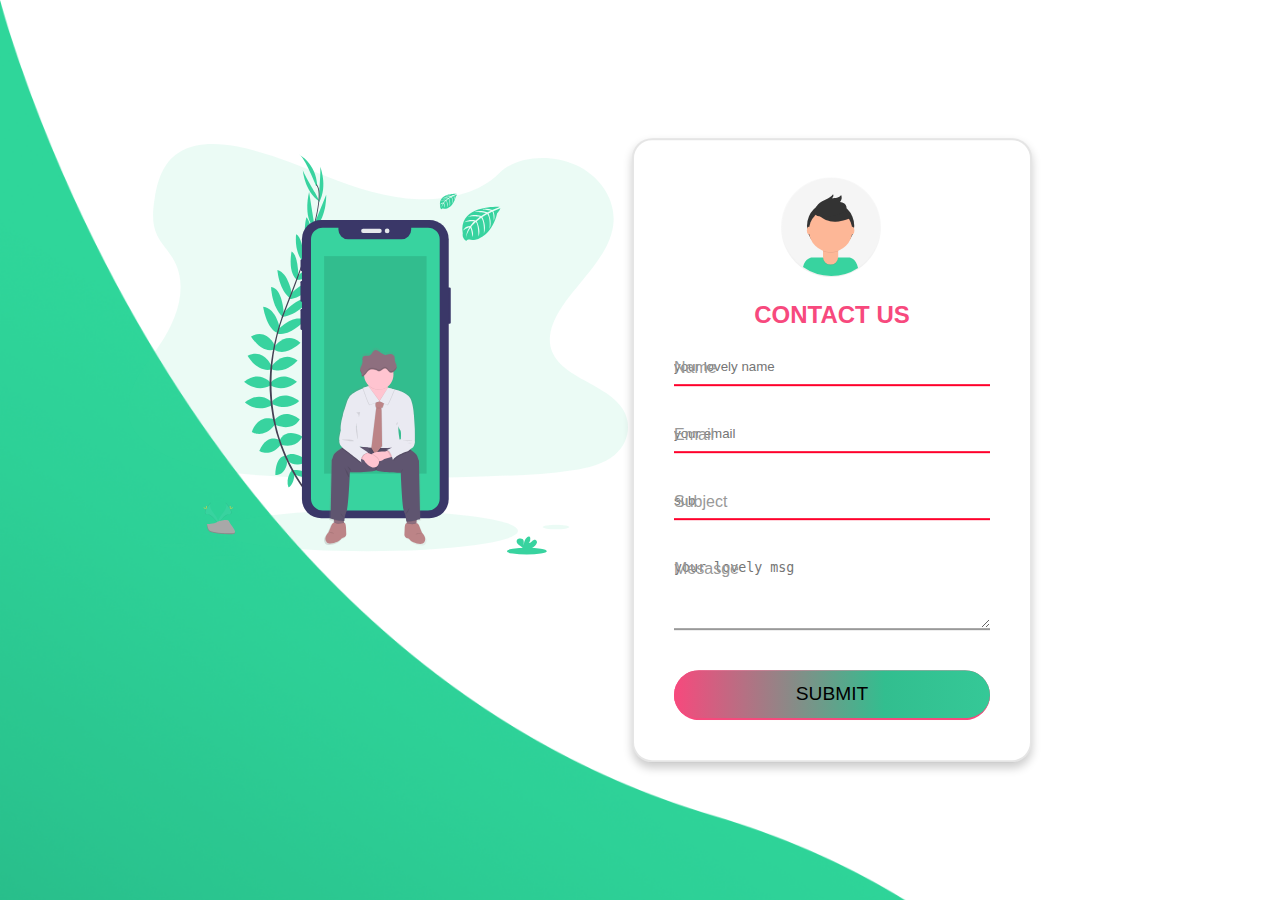
<file: Contact Us/index.html>
<!DOCTYPE html>
<html>
<head>
	<title>Contact Form</title>
	<link rel="stylesheet" type="text/css" href="contact.css">
	<meta name="viewport" content="width=device-width, initial-scale=1.0">
</head>
<body>
	<div class="image">
		<img src="bg.svg">
	</div>
	<div class="box">
		<div class="img">
			<img src="avatar.svg">
		</div>
		<h2>Contact Us</h2>
		<form>
		   <div class = container>
			<div>
				<input type="text" name="" required="" placeholder="your lovely name">
				<label>Name</label>
			</div>
			<div>
				<input type="email" name="" required="" placeholder="your email">
				<label>Email</label>
			</div>
			<div>
				<input type="text" name="" required="" placeholder="sub">
				<label>Subject</label>
			</div>
			<div>
				<textarea required="" placeholder="your lovely msg"></textarea>
				<label>Mesasge</label>
			</div>
			<!-- <a href="#">Submit</a> -->
			<input type="submit" name="" value="submit" class="btn">
		   </div>	   
		</form>
	</div>
</body>
</html>
</file>
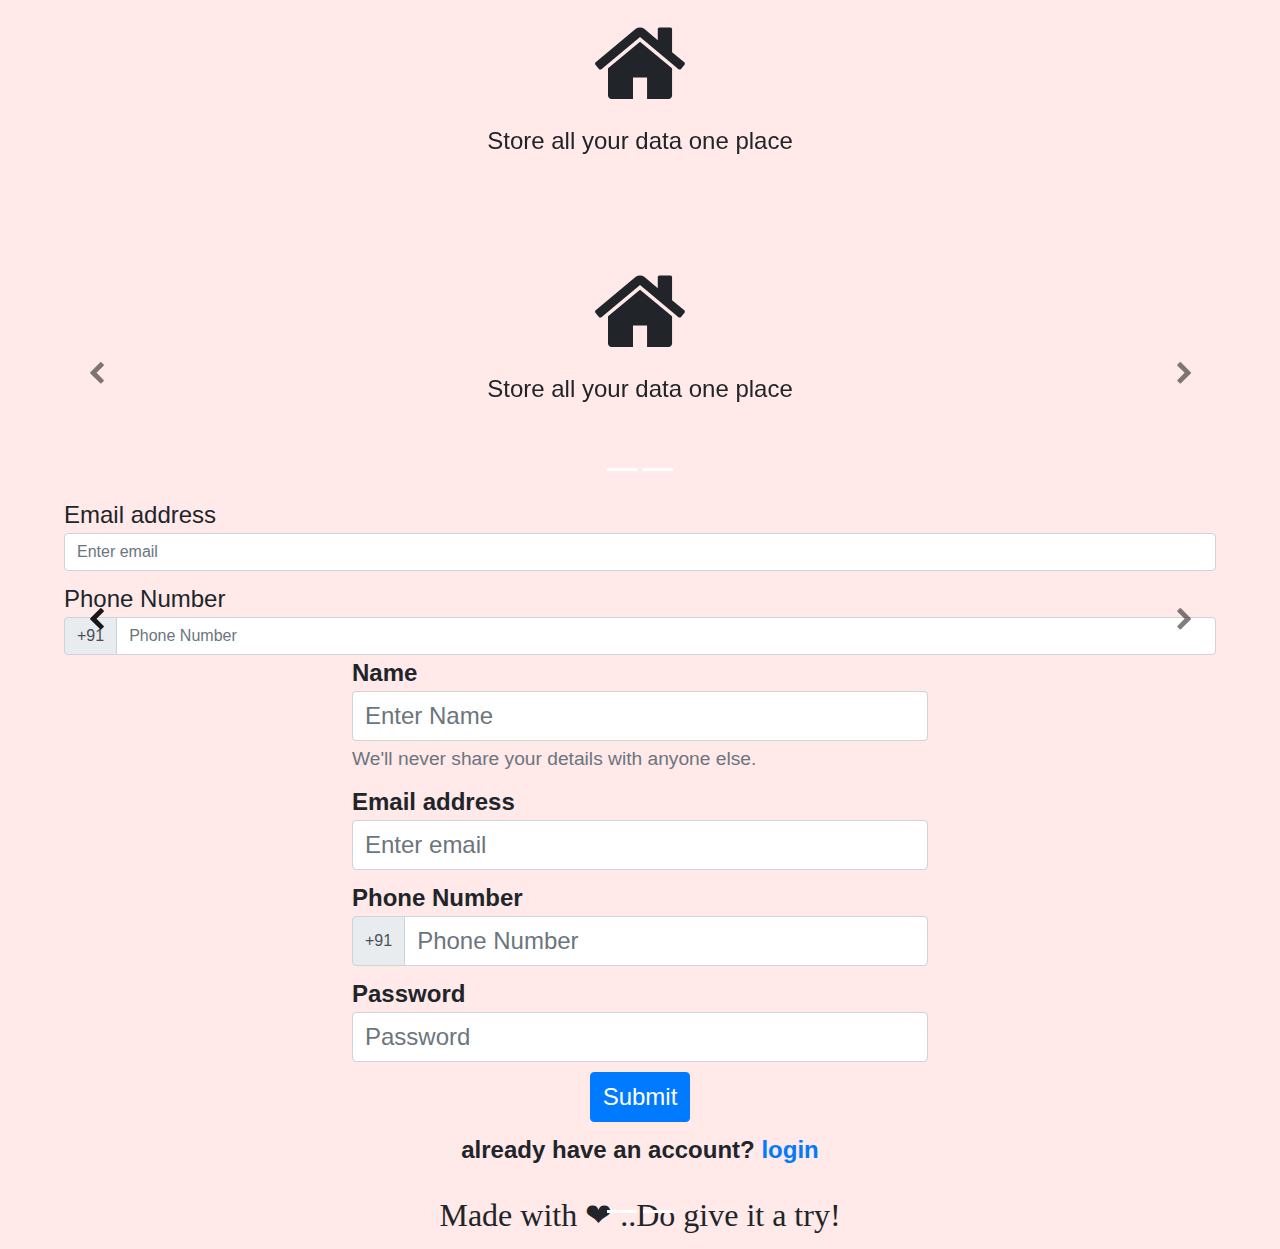
<file: signin.html>
<!DOCTYPE html>
<html>

<head>
    <title>SignIn Page</title>
    <meta charset="utf-8">
    <meta name="viewport" content="width=device-width, initial-scale=1, shrink-to-fit=no">
    <!-- Bootstrap CSS -->

    <link rel="stylesheet" href="https://cdnjs.cloudflare.com/ajax/libs/font-awesome/4.7.0/css/font-awesome.min.css">

    <!-- jQuery first, then Tether, then Bootstrap JS. -->

    <link rel="stylesheet" href="https://maxcdn.bootstrapcdn.com/bootstrap/4.4.1/css/bootstrap.min.css">
    <script src="https://ajax.googleapis.com/ajax/libs/jquery/3.4.1/jquery.min.js"></script>
    <script src="https://cdnjs.cloudflare.com/ajax/libs/popper.js/1.16.0/umd/popper.min.js"></script>
    <script src="https://maxcdn.bootstrapcdn.com/bootstrap/4.4.1/js/bootstrap.min.js"></script>
    <style>
        body {
            background-color: rgb(255, 233, 233);
            margin: auto;
        }
        
        .container-fluid {
            padding: 1% 5% 7% 5%;
            text-align: center;
        }
        
        label {
            margin-top: 0px;
            margin-bottom: 0px;
        }
        
        .form-group {
            margin-top: 0px;
            margin-bottom: 10px;
        }
        
        footer {
            margin-top: 2%;
            text-align: center;
            font-family: 'Indie Flower', cursive;
            font-size: 2rem;
        }
        
        #lslider {
            font-size: 1.5rem;
        }
    </style>
</head>

<body>

    <div id="lslider" class="carousel slide" data-ride="carousel">
        <ol class="carousel-indicators">
            <li data-target="#lslider" data-slide-to="0" class="active" style="color:red;"></li>
            <li data-target="#lslider" data-slide-to="1" class="active fa fa-circle"></li>
        </ol>
        <div class="carousel-inner">
            <div class="carousel-item active container-fluid">
                <i class="fa fa-home fa-5x" style="font-size:100px;"></i>
                <div style="margin-top:10px;font-size: 1.5rem;">Store all your data one place</div>
            </div>

            <div class="carousel-item container-fluid">
                <i class="fa fa-handshake-o
        fa-5x" style="font-size:100px;"></i>
                <div style="margin-top:10px;font-size: 1.5rem;">Close your all deals faster</div>
            </div>
        </div>
        <a class="carousel-control-prev" href="#lslider" role="button" data-slide="prev">
            <span class="fa fa-chevron-left" aria-hidden="true" style="color:black;">
            <span class="sr-only">Previous</span> </a>
        <a class="carousel-control-next" href="#lslider" role="button" data-slide="next">
            <span class="fa fa-chevron-right" aria-hidden="true" style="color:black;">
            </span>
            <span class="sr-only">Next</span>
        </a>

    </head>
    <body>
  
<div id="lslider" class="carousel slide" data-ride="carousel"> 
 <ol class="carousel-indicators">
     <li data-target="#lslider" data-slide-to="0" class="active" style="color:red;"></li>
      <li data-target="#lslider" data-slide-to="1" class="active fa fa-circle"></li>
 </ol>
<div class="carousel-inner">
 <div class="carousel-item active container-fluid">
    <i class="fa fa-home fa-5x" style="font-size:100px;"></i>
  <div style="margin-top:10px;">Store all your data one place</div> 
   </div> 
   
   <div class="carousel-item container-fluid">
    <i class="fa fa-handshake-o

 fa-5x" style="font-size:100px;"></i>
  <div style="margin-top:10px;">Close your all deals faster</div> 
   </div> 
</div> 
      <a class="carousel-control-prev" href="#lslider" role="button" data-slide="prev">
       <span class="fa fa-chevron-left" aria-hidden="true" style="color:black;">
   <span class="sr-only">Previous</span> </a>
   <a class="carousel-control-next" href="#lslider" role="button" data-slide="next"> 
<span class="fa fa-chevron-right" aria-hidden="true" style="color:black;">
     </span> 
 <span class="sr-only">Next</span> 
 </a>
  </div>
  
  
  <div style="margin-left:5%;margin-right:5%;">
<form action="/signup" method="post"> 

 

 
 <div class="form-group"> 
   <label for="exampleInputEmail1">Email address</label>
   <input type="email" 
   value=""
   name="email" class="form-control" id="exampleInputEmail1" aria-describedby="emailHelp" placeholder="Enter email" required/>
 </div>
 <div class="form-group">
    
    <label for="inlineFormInputGroupUsername">Phone Number</label>
     <div class="input-group">
       <div class="input-group-prepend"> 
       <div class="input-group-text">+91</div> 
       </div>
     <input type="number" 
     value=""
     name="phone" class="form-control" id="inlineFormInputGroupUsername" placeholder="Phone Number">      
    

    </div>


    <div style="margin-left:25%;margin-right:25%; font-size: 1.5rem; font-weight: 600;">
        <form action="/signup" method="post">
            <div class="form-group">
                <label for="signupName">Name</label>
                <input type="text" name="name" value="" class="form-control" id="signupName" aria-describedby="nameHelp" style="font-size: 1.5rem;" placeholder="Enter Name" required/>
                <small id="nameHelp" class="form-text text-muted">We'll never share your details with anyone else.</small>
            </div>

            <div class="form-group">
                <label for="exampleInputEmail1">Email address</label>
                <input type="email" value="" name="email" class="form-control" id="exampleInputEmail1" aria-describedby="emailHelp" style="font-size: 1.5rem;" placeholder="Enter email" required/>
            </div>
            <div class="form-group">

                <label for="inlineFormInputGroupUsername">Phone Number</label>
                <div class="input-group">
                    <div class="input-group-prepend">
                        <div class="input-group-text">+91</div>
                    </div>
                    <input type="number" value="" name="phone" class="form-control" id="inlineFormInputGroupUsername" style="font-size: 1.5rem;" placeholder="Phone Number">

                </div>
            </div>

            <div class="form-group">


                <label for="exampleInputPassword1">Password</label>
                <input type="password" value="" class="form-control" name="password" id="exampleInputPassword1" style="font-size: 1.5rem;" placeholder="Password" required/>
            </div>
            <button type="submit" class="btn btn-primary" style="width:100px; display: flex; text-align: center; justify-content: center; margin: auto auto; font-size: 1.5rem;">Submit</button>
        </form>
        <div style="text-align:center;margin-top:10px;">
            already have an account?
            <a href="login.html">
                <span class="color-primary">login</span>
            </a>
        </div>
    </div>
    <footer>
        Made with ❤ ..Do give it a try!
    </footer>
    <script>
        $(function() {
            $('.carousel').carousel({
                interval: 2000
            })
        })
    </script>

</body>
</file>
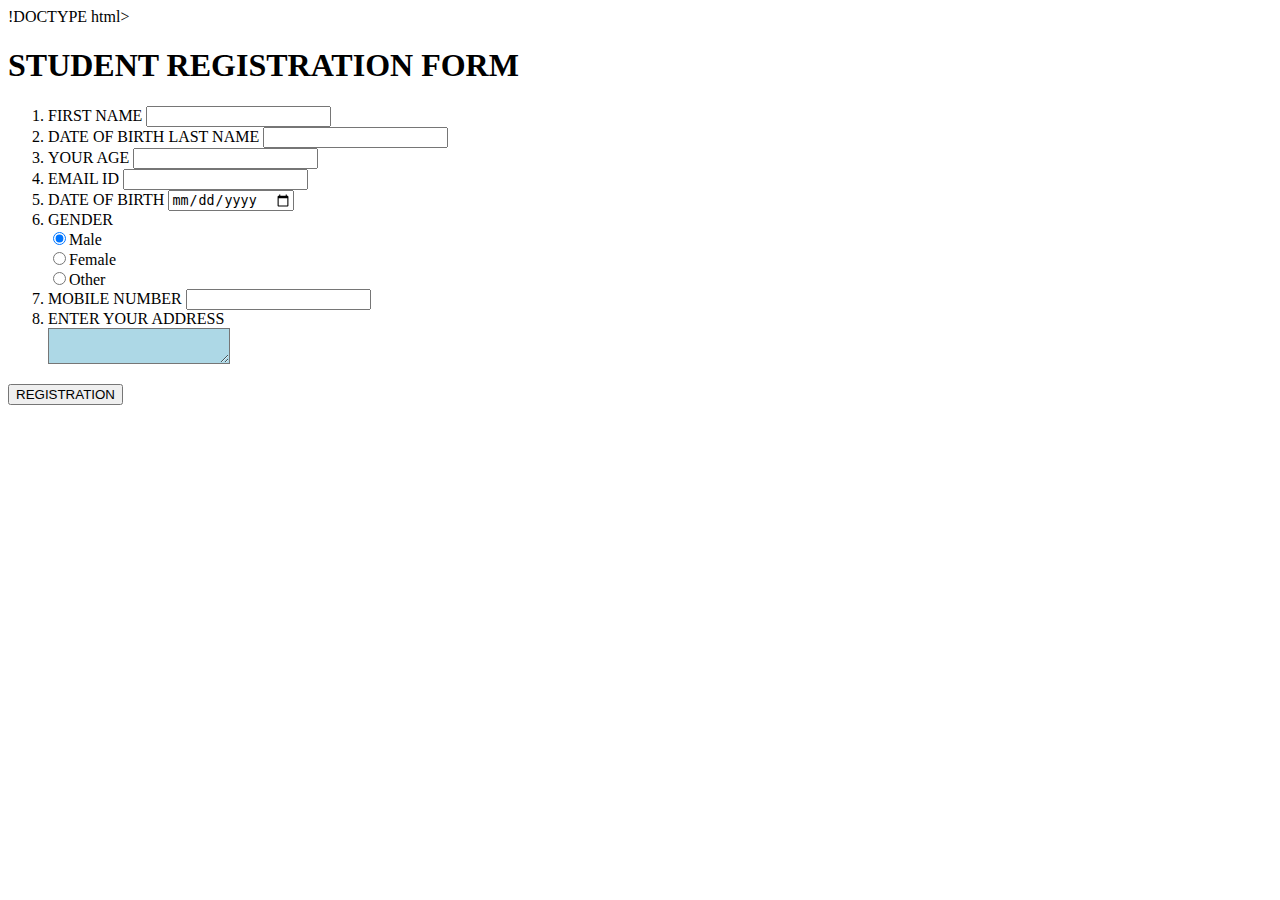
<file: signup.html>
!DOCTYPE html> 
<html lang="en"> 
<head> 
<meta charset="UTF-8"> 
<meta http-equiv="X-UA-Compatible" content="IE=edge"> 
<meta name="viewport" content="width=device-width, initial-scale=1.0"> 
<title>Sellit Sign Up Page</title> 
</head> 
<body> 
<h1>STUDENT REGISTRATION FORM</h1> 
<form name="register" onsubmit="return validateForm()" action="https://www.google.com" method="POST"> 
<ol> 
<li> 
<label>FIRST NAME</label> 
<input type="text" name="fname" required> 
</li> 
<li> <label>DATE OF BIRTH</label> 
<label>LAST NAME</label> 
<input type="text" name="lname" required> 
</li>
<li> 
<label>YOUR AGE</label> 
<input type="number" name="age"> 
</li> 
<li> 
<label>EMAIL ID</label> 
<input type="email" name="email"> 
</li> 
<li> 
<label>DATE OF BIRTH</label> 
<input type="date" name="date"> 
</li> 
<li> 
<label>GENDER</label><br> 
<input type="radio" value="Male" name="gender" id="male" checked><label for="male">Male</label><br> 
<input type="radio" value="Female" name="gender" id="female"><label for="female">Female</label><br> 
<input type="radio" value="Other" name="gender" id="other"><label for="other">Other</label><br> 
</li> 
<li> 
<label>MOBILE NUMBER</label> 
<input type="tel" name="mobile"> 
</li> 
<li> 
<label>ENTER YOUR ADDRESS</label><br>
<textarea required style="background-color: LightBlue;" name="address"></textarea> 
</li> 
</ol> 
<input type="submit" value="REGISTRATION"> 
</form> 
<script> 
function validateForm(){ 
let form = document.forms.register; 
if (!isNaN(form.fname.value)) {
alert("First Name cant be blank or Number"); 
return false; 
} 
if (!isNaN(form.fname.value)) { 
alert("Last name cant be blank or a number"); 
return false; 
} 
if (form.age.value<18 || form.age.value>=100) { 
alert("Age should be greater 18 and less than 100"); 
return false; 
} 
if (!form.email.value.endsWith("@gmail.com")) { 
alert("Should be gmail"); 
return false; 
} 
age = Math.abs((new Date(Date.now() - (new Date(form.date.value)).getTime()).getUTCFullYear()) - 1970); 
if (age<=18) { 
alert("DOB says age less than 18"); 
return false; 
} 
if (!isNAN(form.col_name.value)) { 
alert("College Name shouldnt be number"); 
return false; 
} 
if (form.mobile.value.length != 10 || !["9","8","7","6"].includes(form.mobile.value[0])) { 
alert("Mobile Number should 10 digits and start with 9,8,7 or 6"); 
return false; 
} 
} 
</script> 
</body> 
</html>
</file>
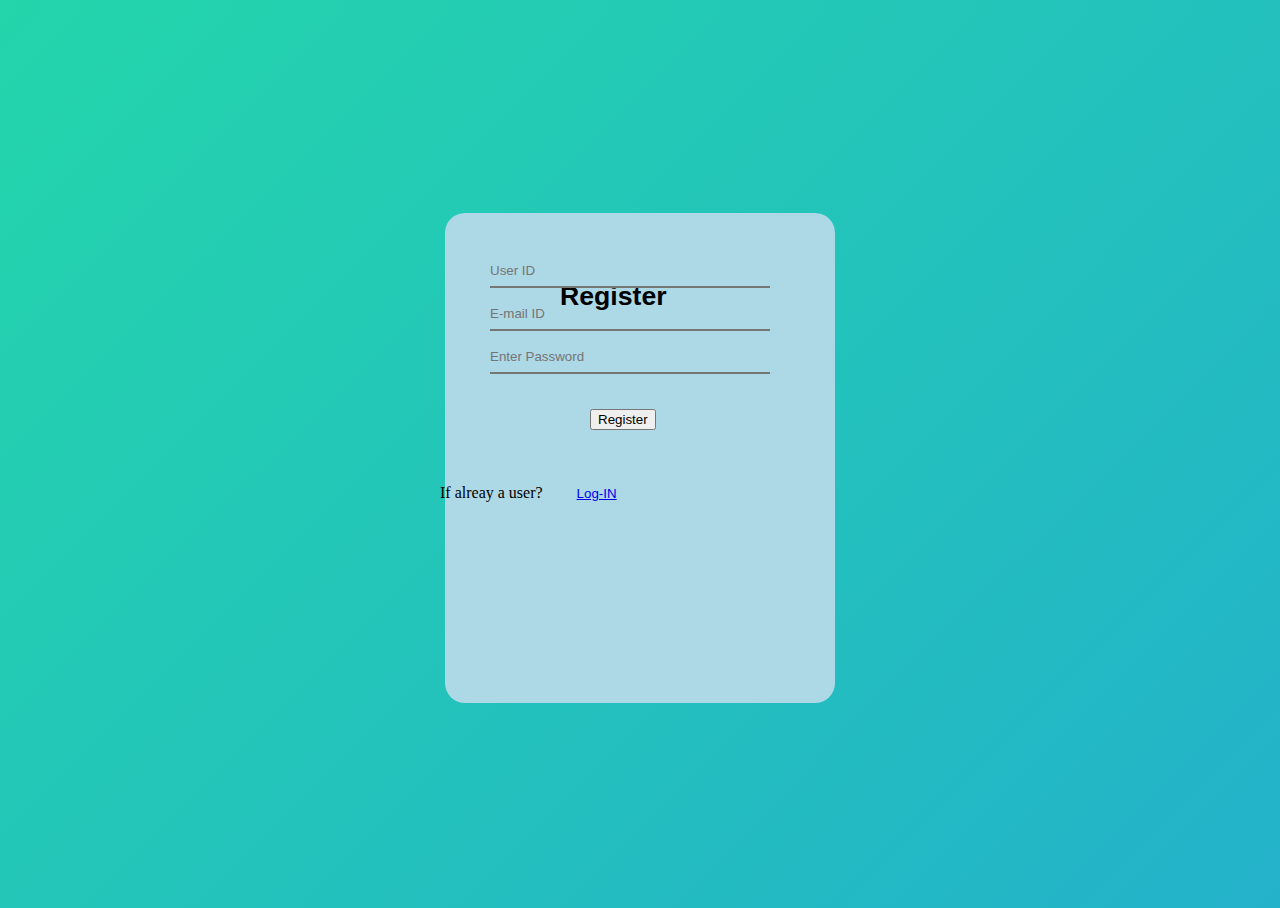
<file: signinupdated/Registration.html>
<html>
    <head>
        <title>Login/Registration Form</title>
        <style>
            body,html {
                display: grid;
                height: 100%;
                width: 100%;
                place-items: center;
                background: linear-gradient(-45deg, #ee7752, #e73c7e, #23a6d5, #23d5ab);
                background-size: 400% 400%;
                animation: gradient 15s ease infinite;
                height: 100vh;
            }

                @keyframes gradient {
                    0% {
                        background-position: 0% 50%;
                    }
                    50% {
                        background-position: 100% 50%;
                    }
                    100% {
                        background-position: 0% 50%;
                    }
                }
            .form{
                height: 100%;
                width: 100%;
                background-color: black;
                background-position: center;
                background-size: cover;
                position: absolute;
            }
            .formbox{
                width: 380px;
                height: 480px;
                position: relative;
                margin: 6% auto;
                background: lightblue;
                padding: 5px;
                overflow: hidden;
            }
            .buttonbox{
                width: 220px;
                margin: 35px auto;
                position: relative;
            }
            .button{
                padding: 10px 30px;
                cursor: pointer;
                background: content-box;
                border: 0;
                outline: none;
                position: relative;
            }
            .inputform{
                top: 250px;
                left: 440px;
                position: absolute;
                width: 280px;
                transition: .5s;
            }
            .inputfield{
                width: 100%;
                padding: 8px 0;
                margin: 10px 0;
                border-bottom: 1px solic #999;
                border-top: 0;
                border-left: 0;
                border-right: 0;
                outline: none;
                background: transparent ;
                margin: 5px;
                margin-left: 50px;
           } 
            .p{
              text-emphasis-color: white;
            }
            .submit{
                margin: 30px;
                margin-left: 150px;
            }
        </style>
    </head>
    <body>
       
            <div class="formbox" style="border-radius: 20px;">
                <div class="buttonbox">
                   
                    
                    <button type="button" class="button"><h1><b><center>Register</center></b></h1></button>
                </div>
                
            </div>
                <form class="inputform" id="register" action="RegisterUser.php" method="POST"> 
                    <input type="text" name="textuser" class="inputfield" placeholder="User ID" required> 
                    <input type="text" class="inputfield" name="textemail" placeholder="E-mail ID" required> 
                    <input type="password" class="inputfield" name="password" placeholder="Enter Password" required> 
                    <input type="submit" name="submit" class="submit" value="Register">
                    <p> If alreay a user?
                
                    <button type="button" class="button"><a href="Login.html">Log-IN</a></button>
                        </p>
                </form> 
            </div>
             
      
        
    </body>
</html>
</file>
<file: Contact Us/contact.css>
/*                       Hello! Welcome
				Made By : Harikrushn Kanani;
                                                                        */
body
{
	margin: 0;
	padding: 0;
	font-family: sans-serif;
	background:url(wave.png);
	background-repeat: no-repeat;
	background-size: cover;
}
.box
{
	width: 400px;
	position: absolute;
	top:50%;
	left: 65%;
	transform: translate(-50%,-50%);
	background:#fff;
	padding: 40px;
	box-sizing: border-box;
	border:2px solid rgba(0,0,0,.1);
	border-radius: 20px;
	box-shadow: 0 5px 10px rgba(0,0,0,.2);
}
.box h2
{
	justify-content: center;
	text-align: center;
	align-items: center;
	/*margin:0 0 40px;
	padding: 0;*/
	color:#f7497d;
	text-transform: uppercase;
}
.box input
{
	padding: 10px 0;
	margin-bottom: 30px;
}
.box textarea
{
	height: 80px;
	padding: 10px 0;
	margin-bottom: 40px;
}
.box input,
.box textarea
{
	width: 100%;
	box-sizing: border-box;
	box-shadow: none;
	outline: none;
	border:none;
	border-bottom: 2px solid #999;
}
.box textarea
{
	margin-bottom: 20px;
	max-width: 100%;
}
.box input[type="submit"]
{
	background-color: #f7497d;
	border-bottom: none;
	cursor: pointer;
	margin-bottom: 0;
	text-transform: uppercase;
}
.box form div
{
	position: relative;
}
.box form div label
{
	position: absolute;
	top:10px;
	left: 0;
	pointer-events: none;
	transition: .5s;
	color:#999;
}
.box input:focus ~ label,
.box textarea:focus ~ label,
.box input:valid ~ label,
.box textarea:valid ~ label
{
	top:-20px;
	left: 0;
	color:#f7497d;
	font-size: 16px;
}
.box input:focus,
.box textarea:focus,
.box input:valid,
.box textarea:valid
{
	border-bottom: 2px solid #f7497d;
}
.box .img img
{
	margin-top: -1%;
	margin-left: 34%;
	left:100px;
	height: 100px;
	
}
.image img
{
	height: 500px;
	width:500px;
	display: flex;
	margin-left: 10%;
	margin-top: 8%;
}
.btn
{

	display: block;
	width: 100%;
	height: 50px;
	border-radius: 25px;
	outline: none;
	border:none;
	background-image: linear-gradient(to right, #f7497d, #32be8f, #38d39f, #f7497d);
	background-size: 200%;
	border-bottom: none;
	font-size: 1.2rem;
	color: #000;
	font-family: sans-serif;
	text-transform: uppercase;
	margin: 1rem 0;
	cursor: pointer;
	transition: .5s;
}
.btn:hover{
	background-position: right;
}

input:invalid {
	border-color: rgb(255, 0, 43);
  }
</file>
